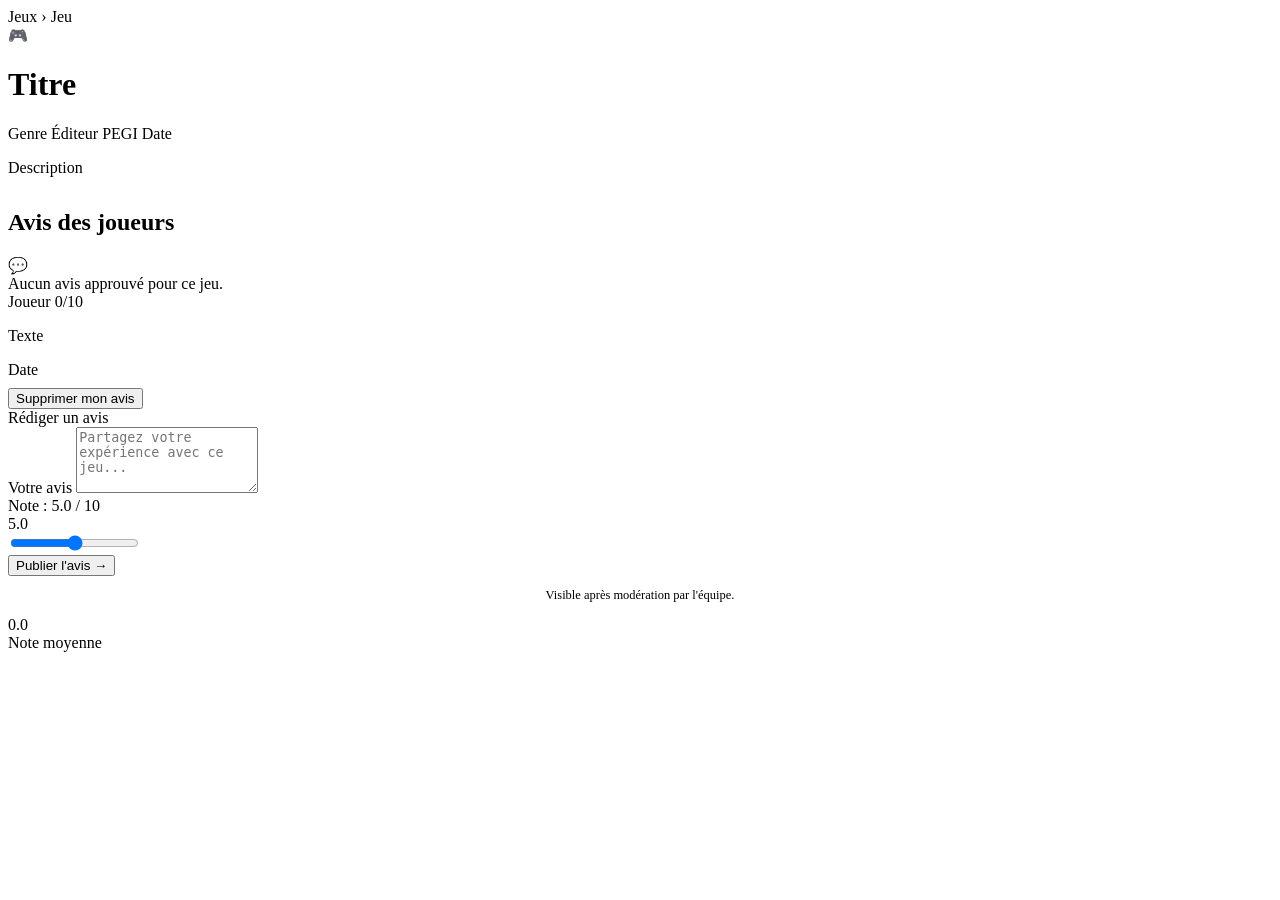
<file: src/main/resources/templates/joueur-jeu-detail.html>
<!DOCTYPE html>
<html xmlns:th="http://www.thymeleaf.org"
      th:replace="~{layout-joueur :: layout(${jeu.nom}, ~{::main})}">
<body><main>
<div class="container">
  <div class="breadcrumb">
    <a th:href="@{/joueur/jeux}">Jeux</a>
    <span class="breadcrumb__sep">›</span>
    <span th:text="${jeu.nom}">Jeu</span>
  </div>
  <div class="detail-layout">
    <!-- Colonne principale -->
    <div>
      <div class="jeu-cover-placeholder">🎮</div>
      <h1 class="jeu-title" th:text="${jeu.nom}">Titre</h1>
      <div class="jeu-meta-row">
        <span class="tag tag--accent" th:if="${jeu.genre != null}"          th:text="${jeu.genre.nom}">Genre</span>
        <span class="tag"             th:if="${jeu.editeur != null}"         th:text="${jeu.editeur.nom}">Éditeur</span>
        <span class="tag"             th:if="${jeu.classification != null}"  th:text="${jeu.classification.nom}">PEGI</span>
        <span class="tag"             th:if="${jeu.dateSortie != null}"      th:text="${jeu.dateSortie}">Date</span>
      </div>
      <p class="jeu-description" th:text="${jeu.description}">Description</p>

      <!-- Avis approuvés -->
      <div class="section__header" style="margin-top:2rem">
        <h2 class="section__title">Avis des joueurs</h2>
        <span class="section__count" th:text="${avis.size()} + ' avis approuvé(s)'"></span>
      </div>
      <div class="avis-list">
        <div th:if="${avis.isEmpty()}" class="empty-state">
          <div class="empty-state__icon">💬</div>
          <div class="empty-state__text">Aucun avis approuvé pour ce jeu.</div>
        </div>
        <div class="avis-card" th:each="a : ${avis}">
          <div class="avis-card__header">
            <span class="avis-card__author" th:text="${a.joueur?.pseudo}">Joueur</span>
            <span class="avis-card__note" th:text="${a.note}">0<span>/10</span></span>
          </div>
          <p class="avis-card__text" th:text="${a.description}">Texte</p>
          <div class="avis-card__date" th:text="${#temporals.format(a.dateDEnvoi,'dd/MM/yyyy')}">Date</div>
          <!-- Supprimer uniquement si c'est son propre avis -->
          <form th:if="${a.joueur?.id == joueurConnecte?.id}"
                th:action="@{/joueur/avis/{id}/supprimer(id=${a.id})}" method="post" style="margin-top:.6rem">
            <button type="submit" class="btn-sm btn-danger"
                    onclick="return confirm('Supprimer cet avis ?')">Supprimer mon avis</button>
          </form>
        </div>
      </div>

      <!-- Formulaire rédiger un avis -->
      <div class="avis-form-box">
        <div class="form-title">Rédiger un avis</div>
        <form th:action="@{/joueur/jeux/{id}/avis(id=${jeu.id})}" method="post" th:object="${avisForm}">
          <div class="form-group">
            <label class="form-label">Votre avis</label>
            <textarea class="form-control" th:field="*{description}" rows="4"
                      placeholder="Partagez votre expérience avec ce jeu..."></textarea>
            <div th:if="${#fields.hasErrors('description')}" class="form-error" th:errors="*{description}"></div>
          </div>
          <div class="form-group">
            <label class="form-label">Note : <span id="noteVal">5.0</span> / 10</label>
            <div class="note-display" id="noteDisplay">5.0</div>
            <input type="range" th:field="*{note}" min="0" max="10" step="0.5" value="5"
                   oninput="document.getElementById('noteVal').textContent=this.value;document.getElementById('noteDisplay').textContent=this.value"/>
            <div th:if="${#fields.hasErrors('note')}" class="form-error" th:errors="*{note}"></div>
          </div>
          <button type="submit" class="btn-full">Publier l'avis →</button>
          <p style="font-size:.78rem;color:var(--text3);text-align:center;margin-top:.75rem">
            Visible après modération par l'équipe.
          </p>
        </form>
      </div>
    </div>

    <!-- Colonne score -->
    <div>
      <div class="score-widget">
        <div class="score-number" th:text="${moyenneNote}">0.0</div>
        <div class="score-label">Note moyenne</div>
        <div class="score-count" th:text="${nombreAvis} + ' avis'"></div>
      </div>
    </div>
  </div>
</div>
</main></body></html>
</file>
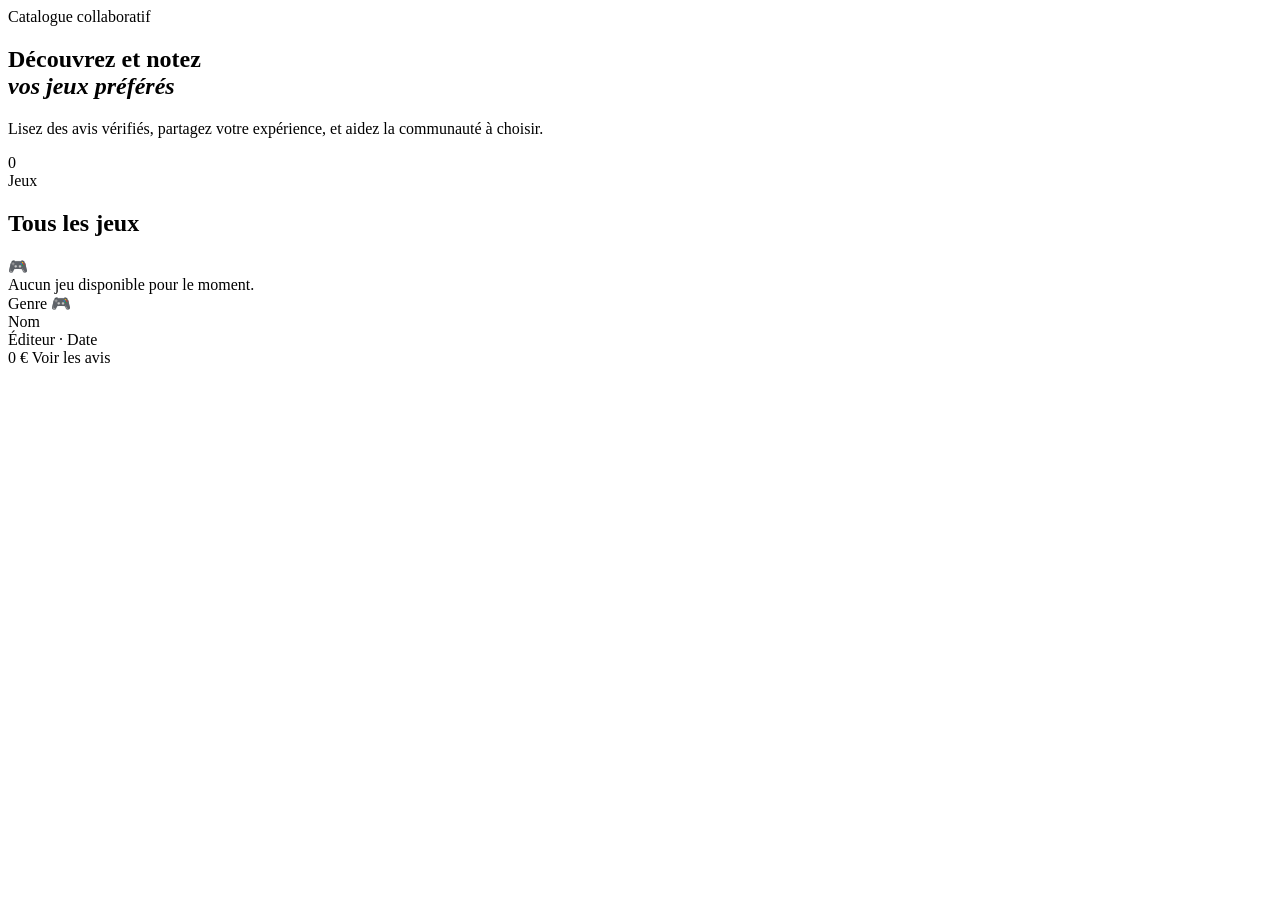
<file: src/main/resources/templates/joueur-jeux.html>
<!DOCTYPE html>
<html xmlns:th="http://www.thymeleaf.org"
      th:replace="~{layout-joueur :: layout('Catalogue', ~{::main})}">
<body><main>
<section class="hero">
  <div class="container">
    <div class="hero__label">Catalogue collaboratif</div>
    <h1 class="hero__title">Découvrez et notez<br/><em>vos jeux préférés</em></h1>
    <p class="hero__sub">Lisez des avis vérifiés, partagez votre expérience, et aidez la communauté à choisir.</p>
    <div class="hero__stats">
      <div>
        <div class="hero__stat-value" th:text="${jeux.size()}">0</div>
        <div class="hero__stat-label">Jeux</div>
      </div>
    </div>
  </div>
</section>
<section class="section">
  <div class="container">
    <div class="section__header">
      <h2 class="section__title">Tous les jeux</h2>
      <span class="section__count" th:text="${jeux.size()} + ' jeu(s)'"></span>
    </div>
    <div class="games-grid">
      <div th:if="${jeux.isEmpty()}" class="empty-state" style="grid-column:1/-1">
        <div class="empty-state__icon">🎮</div>
        <div class="empty-state__text">Aucun jeu disponible pour le moment.</div>
      </div>
      <a th:each="j : ${jeux}" class="game-card fade-up"
         th:href="@{/joueur/jeux/{id}(id=${j.id})}" style="text-decoration:none">
        <div class="game-card__cover">
          <span th:if="${j.genre != null}" class="game-card__genre-tag" th:text="${j.genre.nom}">Genre</span>
          🎮
        </div>
        <div class="game-card__body">
          <div class="game-card__title" th:text="${j.nom}">Nom</div>
          <div class="game-card__meta" th:text="${j.editeur?.nom} + ' · ' + ${j.dateSortie}">Éditeur · Date</div>
          <div class="game-card__footer">
            <span class="game-card__price" th:text="${j.prix} + ' €'">0 €</span>
            <span class="btn-sm btn-accent">Voir les avis</span>
          </div>
        </div>
      </a>
    </div>
  </div>
</section>
</main></body></html>
</file>
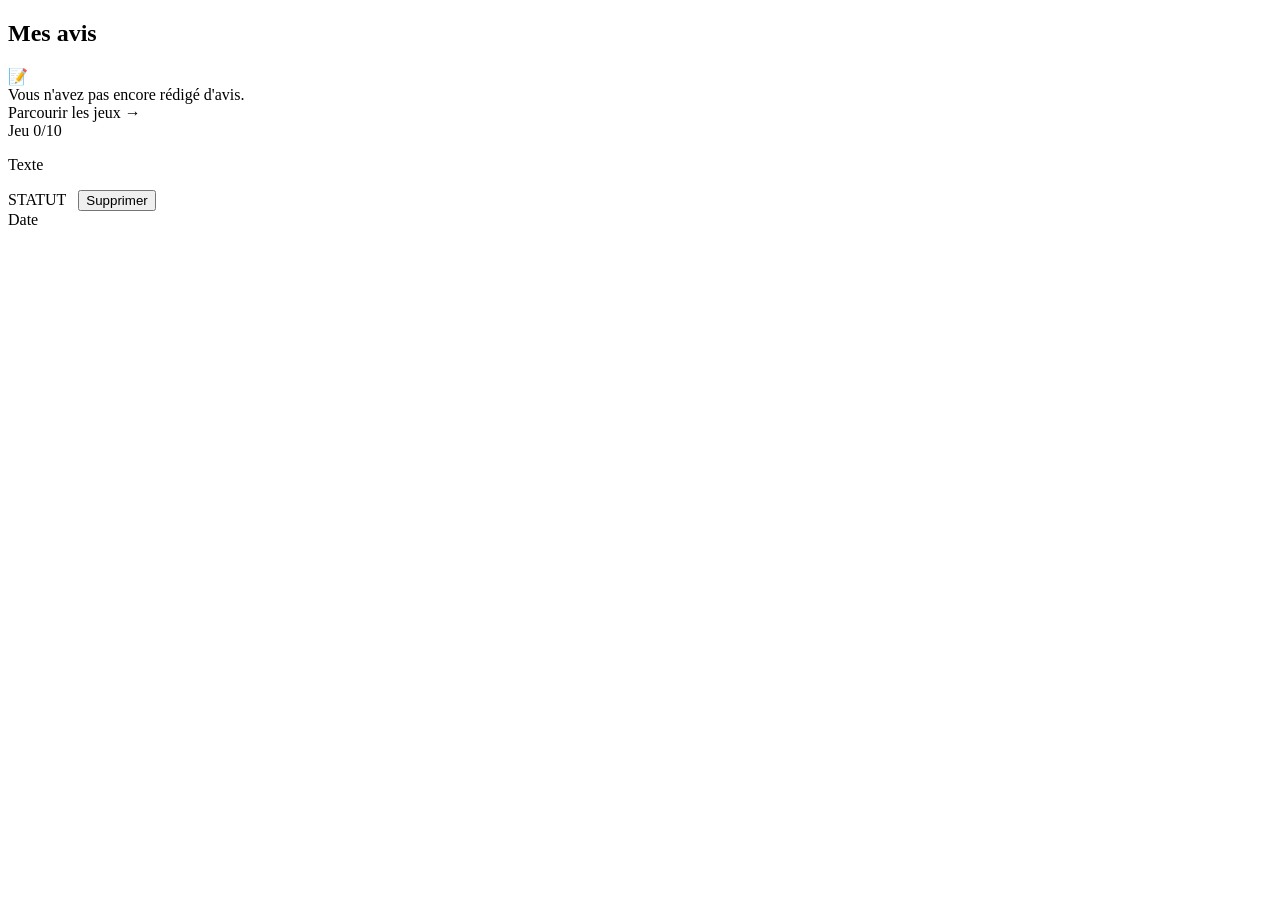
<file: src/main/resources/templates/joueur-mes-avis.html>
<!DOCTYPE html>
<html xmlns:th="http://www.thymeleaf.org"
      th:replace="~{layout-joueur :: layout('Mes avis', ~{::main})}">
<body><main>
<section class="section">
  <div class="container">
    <div class="section__header">
      <h2 class="section__title">Mes avis</h2>
      <span class="section__count" th:text="${mesAvis.size()} + ' avis soumis'"></span>
    </div>
    <div class="avis-list">
      <div th:if="${mesAvis.isEmpty()}" class="empty-state">
        <div class="empty-state__icon">📝</div>
        <div class="empty-state__text">Vous n'avez pas encore rédigé d'avis.<br/>
          <a th:href="@{/joueur/jeux}" style="color:var(--accent)">Parcourir les jeux →</a>
        </div>
      </div>
      <div class="avis-card" th:each="a : ${mesAvis}">
        <div class="avis-card__header">
          <span class="avis-card__author" th:text="${a.jeu?.nom}">Jeu</span>
          <span class="avis-card__note" th:text="${a.note}">0<span>/10</span></span>
        </div>
        <p class="avis-card__text" th:text="${a.description}">Texte</p>
        <div style="display:flex;align-items:center;gap:.75rem;margin-top:.5rem">
          <span class="status-pill"
            th:classappend="${a.statut.name() == 'APPROUVE'}    ? ' status-pill--approuve'   :
                            (${a.statut.name() == 'EN_ATTENTE'} ? ' status-pill--attente'    :
                            (${a.statut.name() == 'REJETE'}     ? ' status-pill--rejete'     :
                                                                    ' status-pill--moderation'))"
            th:text="${a.statut}">STATUT</span>
          <form th:action="@{/joueur/avis/{id}/supprimer(id=${a.id})}" method="post">
            <button type="submit" class="btn-sm btn-danger"
                    onclick="return confirm('Supprimer définitivement cet avis ?')">Supprimer</button>
          </form>
        </div>
        <div class="avis-card__date" th:text="${#temporals.format(a.dateDEnvoi,'dd/MM/yyyy')}">Date</div>
      </div>
    </div>
  </div>
</section>
</main></body></html>
</file>
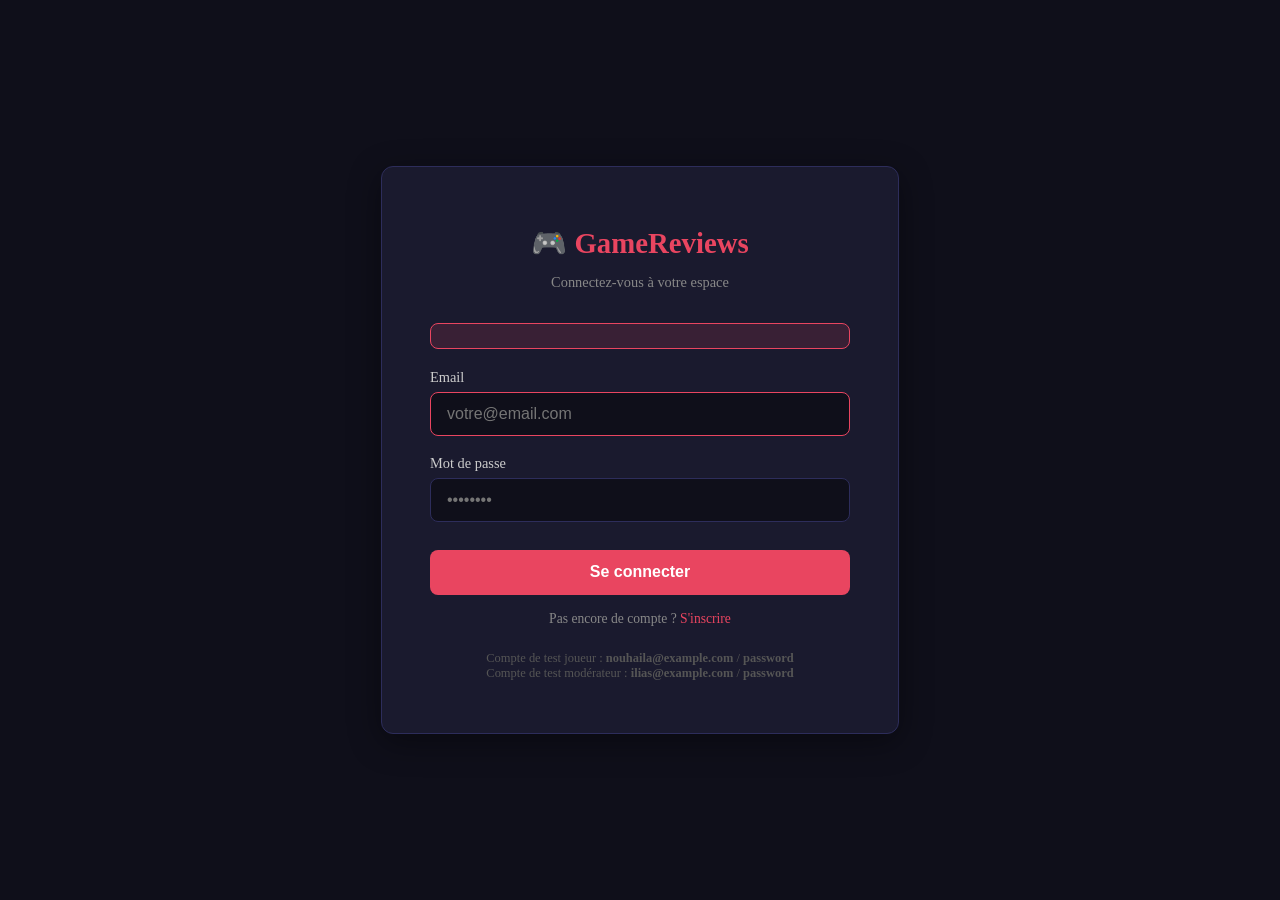
<file: src/main/resources/templates/login.html>
<!DOCTYPE html>
<html lang="fr" xmlns:th="http://www.thymeleaf.org">
<head>
    <meta charset="UTF-8"/>
    <meta name="viewport" content="width=device-width, initial-scale=1.0"/>
    <title>Connexion — Avis Jeux Vidéo</title>
    <link rel="stylesheet" th:href="@{/css/app.css}"/>
    <style>
        body { background: #0f0f1a; display: flex; align-items: center; justify-content: center; min-height: 100vh; margin: 0; }
        .login-card { background: #1a1a2e; border: 1px solid #2d2d5b; border-radius: 12px; padding: 2.5rem 3rem; width: 100%; max-width: 420px; box-shadow: 0 8px 32px rgba(0,0,0,.4); }
        .login-card h1 { color: #e94560; text-align: center; margin-bottom: .5rem; font-size: 1.8rem; }
        .login-card p.subtitle { color: #888; text-align: center; margin-bottom: 2rem; font-size: .9rem; }
        .form-group { margin-bottom: 1.2rem; }
        .form-group label { display: block; color: #ccc; margin-bottom: .4rem; font-size: .9rem; }
        .form-group input { width: 100%; padding: .75rem 1rem; background: #0f0f1a; border: 1px solid #2d2d5b; border-radius: 8px; color: #fff; font-size: 1rem; box-sizing: border-box; }
        .form-group input:focus { outline: none; border-color: #e94560; }
        .btn-login { width: 100%; padding: .85rem; background: #e94560; color: #fff; border: none; border-radius: 8px; font-size: 1rem; font-weight: 600; cursor: pointer; margin-top: .5rem; transition: background .2s; }
        .btn-login:hover { background: #c73652; }
        .alert-error { background: rgba(233,69,96,.15); border: 1px solid #e94560; color: #e94560; border-radius: 8px; padding: .75rem 1rem; margin-bottom: 1.2rem; text-align: center; font-size: .9rem; }
        .hint { color: #555; font-size: .78rem; margin-top: 1.5rem; text-align: center; }
        .link-register { color: #888; font-size: .85rem; margin-top: 1rem; text-align: center; }
        .link-register a { color: #e94560; text-decoration: none; }
        .link-register a:hover { text-decoration: underline; }
    </style>
</head>
<body>
<div class="login-card">
    <h1>🎮 GameReviews</h1>
    <p class="subtitle">Connectez-vous à votre espace</p>

    <div th:if="${erreur}" class="alert-error" th:text="${erreur}"></div>

    <form th:action="@{/connexion}" method="post">
        <div class="form-group">
            <label for="email">Email</label>
            <input type="email" id="email" name="email" placeholder="votre@email.com" required autofocus/>
        </div>
        <div class="form-group">
            <label for="motDePasse">Mot de passe</label>
            <input type="password" id="motDePasse" name="motDePasse" placeholder="••••••••" required/>
        </div>
        <button type="submit" class="btn-login">Se connecter</button>
    </form>

    <p class="link-register">
        Pas encore de compte ? <a th:href="@{/inscription}">S'inscrire</a>
    </p>

    <p class="hint">
        Compte de test joueur : <strong>nouhaila@example.com</strong> / <strong>password</strong><br/>
        Compte de test modérateur : <strong>ilias@example.com</strong> / <strong>password</strong>
    </p>
</div>
</body>
</html>
</file>
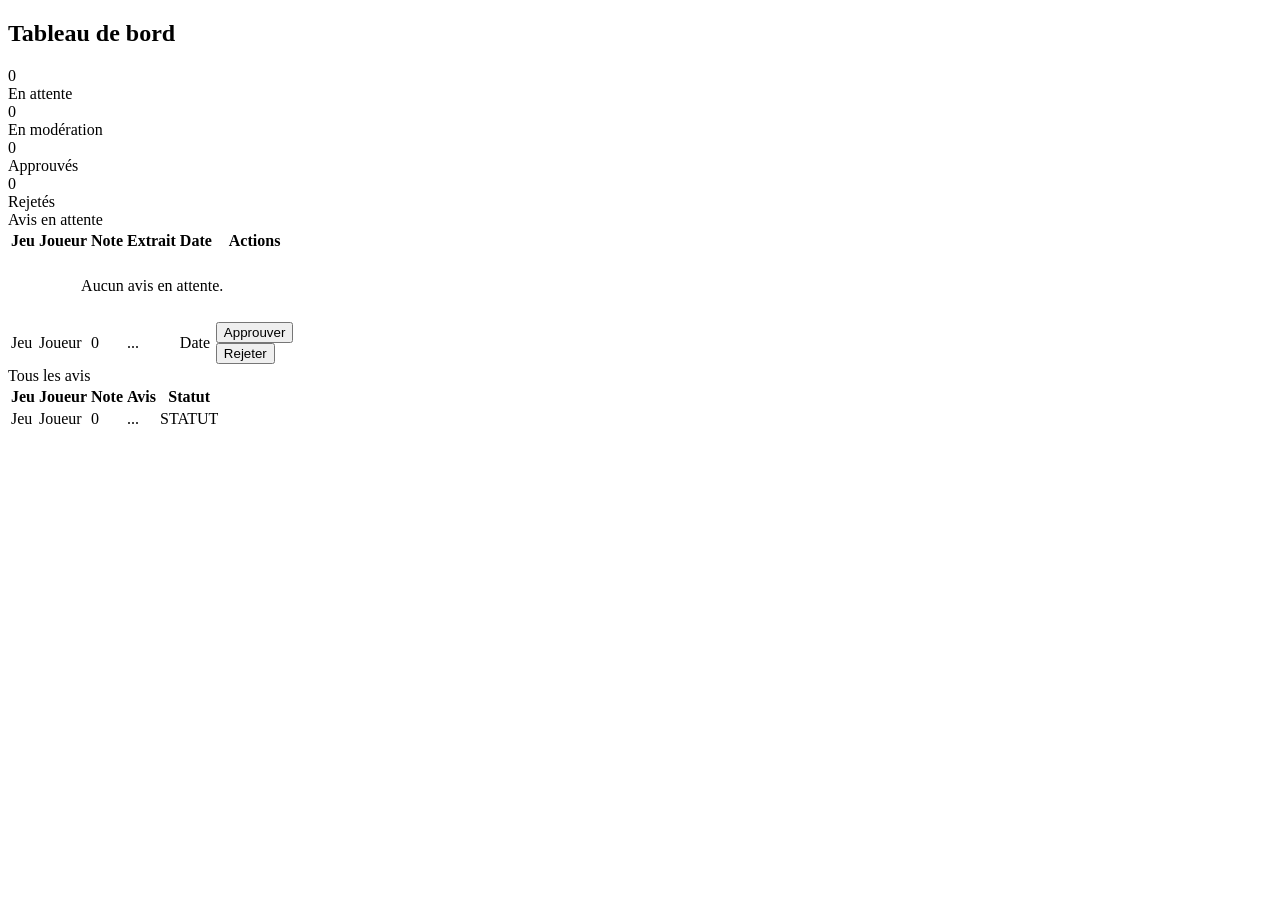
<file: src/main/resources/templates/moderateur-dashboard.html>
<!DOCTYPE html>
<html xmlns:th="http://www.thymeleaf.org"
      th:replace="~{layout-moderateur :: layout('Tableau de bord', ~{::main})}">
<body><main>
<section class="section">
  <div class="container">
    <div class="section__header">
      <h2 class="section__title">Tableau de bord</h2>
    </div>

    <!-- Stats -->
    <div class="mod-stats">
      <div class="mod-stat-card">
        <div class="mod-stat-card__value color-warning" th:text="${nbEnAttente}">0</div>
        <div class="mod-stat-card__label">En attente</div>
      </div>
      <div class="mod-stat-card">
        <div class="mod-stat-card__value color-accent2" th:text="${nbEnModeration}">0</div>
        <div class="mod-stat-card__label">En modération</div>
      </div>
      <div class="mod-stat-card">
        <div class="mod-stat-card__value color-success" th:text="${nbApprouves}">0</div>
        <div class="mod-stat-card__label">Approuvés</div>
      </div>
      <div class="mod-stat-card">
        <div class="mod-stat-card__value color-danger" th:text="${nbRejetes}">0</div>
        <div class="mod-stat-card__label">Rejetés</div>
      </div>
    </div>

    <!-- Avis à traiter -->
    <div class="mod-section">
      <div class="mod-section__title">Avis en attente</div>
      <table class="mod-table">
        <thead>
          <tr>
            <th>Jeu</th><th>Joueur</th><th>Note</th><th>Extrait</th><th>Date</th><th>Actions</th>
          </tr>
        </thead>
        <tbody>
          <tr th:if="${enAttente.isEmpty()}">
            <td colspan="6" class="empty-state" style="padding:1.5rem;text-align:center;color:var(--text3)">
              Aucun avis en attente.
            </td>
          </tr>
          <tr th:each="a : ${enAttente}">
            <td th:text="${a.jeu?.nom}">Jeu</td>
            <td th:text="${a.joueur?.pseudo}">Joueur</td>
            <td><span class="note-pill" th:text="${a.note} + '/10'">0</span></td>
            <td th:text="${#strings.abbreviate(a.description, 55)}">...</td>
            <td th:text="${#temporals.format(a.dateDEnvoi,'dd/MM/yy')}">Date</td>
            <td>
              <div class="mod-table__actions">
                <form th:action="@{/moderateur/avis/{id}/approuver(id=${a.id})}" method="post">
                  <button type="submit" class="btn-sm btn-success">Approuver</button>
                </form>
                <form th:action="@{/moderateur/avis/{id}/rejeter(id=${a.id})}" method="post">
                  <button type="submit" class="btn-sm btn-danger">Rejeter</button>
                </form>
              </div>
            </td>
          </tr>
        </tbody>
      </table>
    </div>

    <!-- Tous les avis -->
    <div class="mod-section">
      <div class="mod-section__title">Tous les avis</div>
      <table class="mod-table">
        <thead>
          <tr><th>Jeu</th><th>Joueur</th><th>Note</th><th>Avis</th><th>Statut</th></tr>
        </thead>
        <tbody>
          <tr th:each="a : ${tousLesAvis}">
            <td th:text="${a.jeu?.nom}">Jeu</td>
            <td th:text="${a.joueur?.pseudo}">Joueur</td>
            <td><span class="note-pill" th:text="${a.note} + '/10'">0</span></td>
            <td th:text="${#strings.abbreviate(a.description, 60)}">...</td>
            <td>
              <span class="status-pill"
                th:classappend="${a.statut.name() == 'APPROUVE'}      ? ' status-pill--approuve'   :
                                (${a.statut.name() == 'EN_ATTENTE'}   ? ' status-pill--attente'    :
                                (${a.statut.name() == 'REJETE'}       ? ' status-pill--rejete'     :
                                                                          ' status-pill--moderation'))"
                th:text="${a.statut}">STATUT</span>
            </td>
          </tr>
        </tbody>
      </table>
    </div>
  </div>
</section>
</main></body></html>
</file>
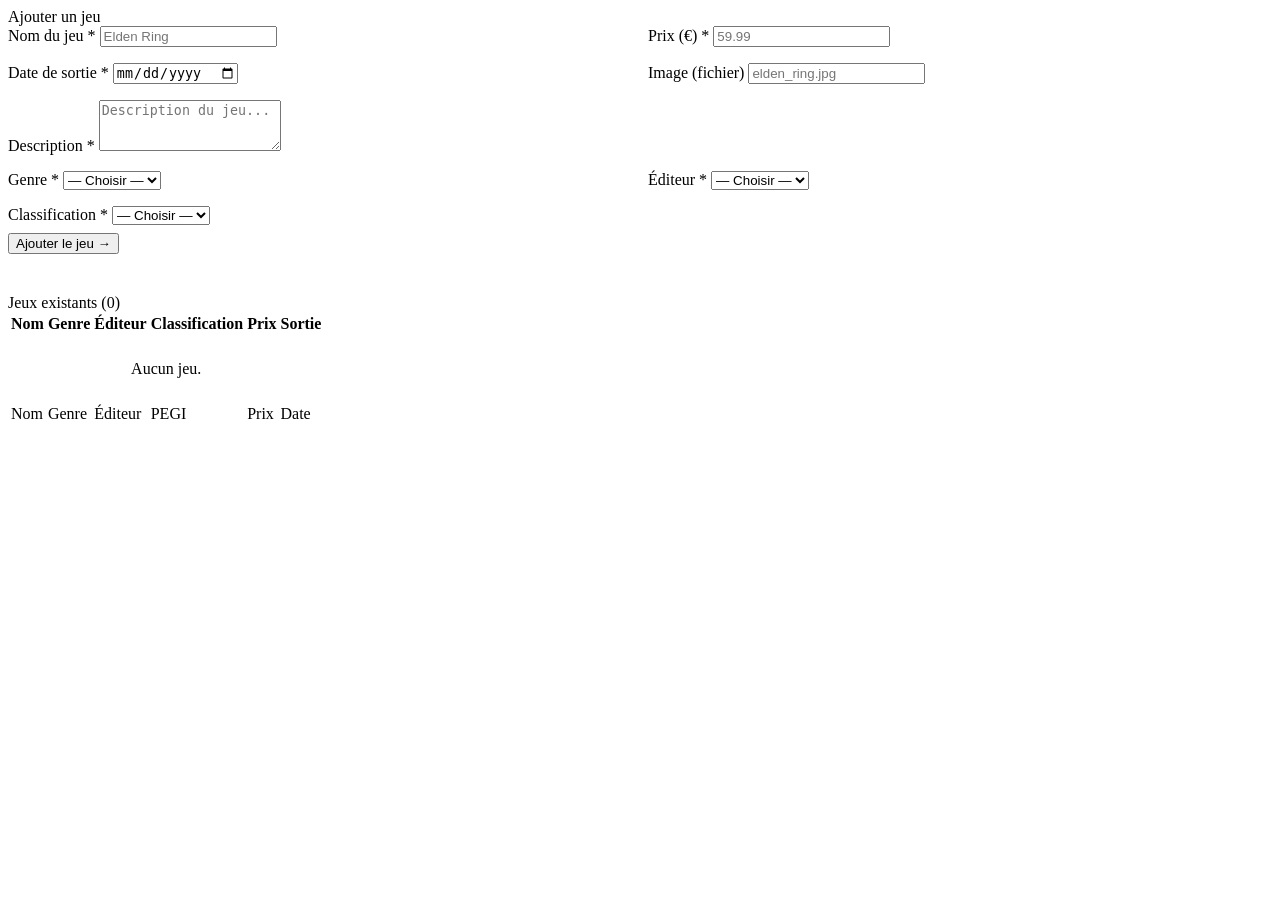
<file: src/main/resources/templates/moderateur-jeux.html>
<!DOCTYPE html>
<html xmlns:th="http://www.thymeleaf.org"
      th:replace="~{layout-moderateur :: layout('Gestion des jeux', ~{::main})}">
<body><main>
<section class="section">
  <div class="container">

    <!-- Formulaire ajout jeu -->
    <div class="avis-form-box" style="margin-bottom:2.5rem">
      <div class="form-title">Ajouter un jeu</div>
      <form th:action="@{/moderateur/jeux/ajouter}" method="post" th:object="${jeuForm}">
        <div style="display:grid;grid-template-columns:1fr 1fr;gap:1rem">
          <div class="form-group">
            <label class="form-label">Nom du jeu *</label>
            <input class="form-control" type="text" th:field="*{nom}" placeholder="Elden Ring"/>
          </div>
          <div class="form-group">
            <label class="form-label">Prix (€) *</label>
            <input class="form-control" type="number" th:field="*{prix}" min="0" step="0.01" placeholder="59.99"/>
          </div>
          <div class="form-group">
            <label class="form-label">Date de sortie *</label>
            <input class="form-control" type="date" th:field="*{dateSortie}"/>
          </div>
          <div class="form-group">
            <label class="form-label">Image (fichier)</label>
            <input class="form-control" type="text" th:field="*{image}" placeholder="elden_ring.jpg"/>
          </div>
          <div class="form-group" style="grid-column:1/-1">
            <label class="form-label">Description *</label>
            <textarea class="form-control" th:field="*{description}" rows="3" placeholder="Description du jeu..."></textarea>
          </div>
          <div class="form-group">
            <label class="form-label">Genre *</label>
            <select class="form-control" th:field="*{genreId}">
              <option value="">— Choisir —</option>
              <option th:each="g : ${genres}" th:value="${g.id}" th:text="${g.nom}">Genre</option>
            </select>
          </div>
          <div class="form-group">
            <label class="form-label">Éditeur *</label>
            <select class="form-control" th:field="*{editeurId}">
              <option value="">— Choisir —</option>
              <option th:each="e : ${editeurs}" th:value="${e.id}" th:text="${e.nom}">Éditeur</option>
            </select>
          </div>
          <div class="form-group">
            <label class="form-label">Classification *</label>
            <select class="form-control" th:field="*{classificationId}">
              <option value="">— Choisir —</option>
              <option th:each="c : ${classifications}" th:value="${c.id}" th:text="${c.nom}">PEGI</option>
            </select>
          </div>
        </div>
        <button type="submit" class="btn-full" style="margin-top:.5rem">Ajouter le jeu →</button>
      </form>
    </div>

    <!-- Liste des jeux -->
    <div class="mod-section">
      <div class="mod-section__title">Jeux existants (<span th:text="${jeux.size()}">0</span>)</div>
      <table class="mod-table">
        <thead>
          <tr><th>Nom</th><th>Genre</th><th>Éditeur</th><th>Classification</th><th>Prix</th><th>Sortie</th></tr>
        </thead>
        <tbody>
          <tr th:if="${jeux.isEmpty()}">
            <td colspan="6" style="text-align:center;padding:1.5rem;color:var(--text3)">Aucun jeu.</td>
          </tr>
          <tr th:each="j : ${jeux}">
            <td th:text="${j.nom}">Nom</td>
            <td th:text="${j.genre?.nom}">Genre</td>
            <td th:text="${j.editeur?.nom}">Éditeur</td>
            <td th:text="${j.classification?.nom}">PEGI</td>
            <td th:text="${j.prix} + ' €'">Prix</td>
            <td th:text="${j.dateSortie}">Date</td>
          </tr>
        </tbody>
      </table>
    </div>

  </div>
</section>
</main></body></html>
</file>
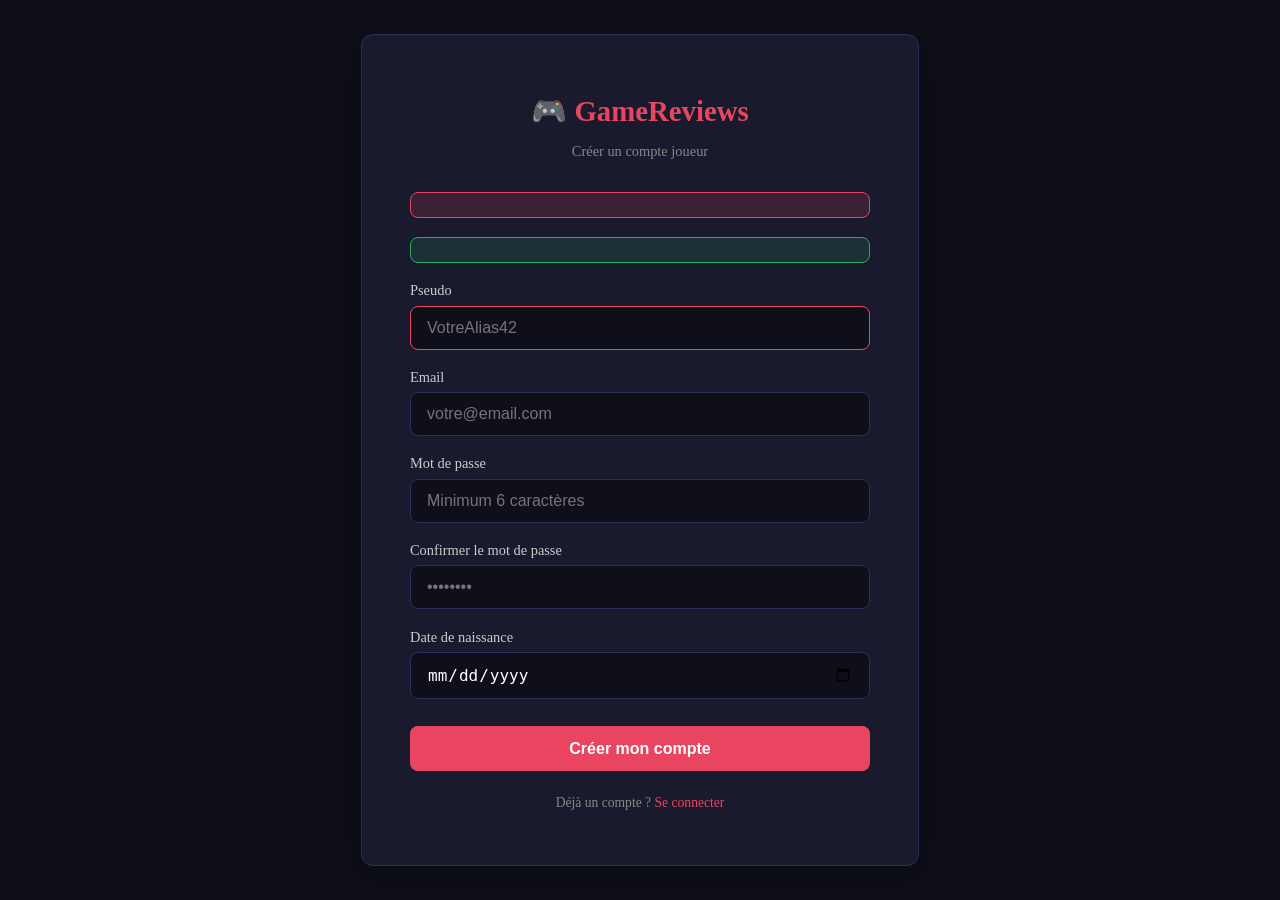
<file: src/main/resources/templates/register.html>
<!DOCTYPE html>
<html lang="fr" xmlns:th="http://www.thymeleaf.org">
<head>
    <meta charset="UTF-8"/>
    <meta name="viewport" content="width=device-width, initial-scale=1.0"/>
    <title>Inscription — Avis Jeux Vidéo</title>
    <link rel="stylesheet" th:href="@{/css/app.css}"/>
    <style>
        body { background: #0f0f1a; display: flex; align-items: center; justify-content: center; min-height: 100vh; margin: 0; padding: 2rem 0; box-sizing: border-box; }
        .register-card { background: #1a1a2e; border: 1px solid #2d2d5b; border-radius: 12px; padding: 2.5rem 3rem; width: 100%; max-width: 460px; box-shadow: 0 8px 32px rgba(0,0,0,.4); }
        .register-card h1 { color: #e94560; text-align: center; margin-bottom: .5rem; font-size: 1.8rem; }
        .register-card p.subtitle { color: #888; text-align: center; margin-bottom: 2rem; font-size: .9rem; }
        .form-group { margin-bottom: 1.2rem; }
        .form-group label { display: block; color: #ccc; margin-bottom: .4rem; font-size: .9rem; }
        .form-group input { width: 100%; padding: .75rem 1rem; background: #0f0f1a; border: 1px solid #2d2d5b; border-radius: 8px; color: #fff; font-size: 1rem; box-sizing: border-box; }
        .form-group input:focus { outline: none; border-color: #e94560; }
        .btn-register { width: 100%; padding: .85rem; background: #e94560; color: #fff; border: none; border-radius: 8px; font-size: 1rem; font-weight: 600; cursor: pointer; margin-top: .5rem; transition: background .2s; }
        .btn-register:hover { background: #c73652; }
        .alert-error   { background: rgba(233,69,96,.15); border: 1px solid #e94560; color: #e94560; border-radius: 8px; padding: .75rem 1rem; margin-bottom: 1.2rem; text-align: center; font-size: .9rem; }
        .alert-success { background: rgba(39,174,96,.15);  border: 1px solid #27ae60; color: #27ae60;  border-radius: 8px; padding: .75rem 1rem; margin-bottom: 1.2rem; text-align: center; font-size: .9rem; }
        .link-login { color: #888; font-size: .85rem; margin-top: 1.5rem; text-align: center; }
        .link-login a { color: #e94560; text-decoration: none; }
        .link-login a:hover { text-decoration: underline; }
        .field-error { color: #e94560; font-size: .78rem; margin-top: .3rem; }
    </style>
</head>
<body>
<div class="register-card">
    <h1>🎮 GameReviews</h1>
    <p class="subtitle">Créer un compte joueur</p>

    <div th:if="${erreur}"  class="alert-error"   th:text="${erreur}"></div>
    <div th:if="${succes}"  class="alert-success"  th:text="${succes}"></div>

    <form th:action="@{/inscription}" method="post">
        <div class="form-group">
            <label for="pseudo">Pseudo</label>
            <input type="text" id="pseudo" name="pseudo"
                   th:value="${param.pseudo}"
                   placeholder="VotreAlias42" required maxlength="50" autofocus/>
            <div th:if="${erreurPseudo}" class="field-error" th:text="${erreurPseudo}"></div>
        </div>
        <div class="form-group">
            <label for="email">Email</label>
            <input type="email" id="email" name="email"
                   th:value="${param.email}"
                   placeholder="votre@email.com" required/>
            <div th:if="${erreurEmail}" class="field-error" th:text="${erreurEmail}"></div>
        </div>
        <div class="form-group">
            <label for="motDePasse">Mot de passe</label>
            <input type="password" id="motDePasse" name="motDePasse"
                   placeholder="Minimum 6 caractères" required minlength="6"/>
        </div>
        <div class="form-group">
            <label for="confirmation">Confirmer le mot de passe</label>
            <input type="password" id="confirmation" name="confirmation"
                   placeholder="••••••••" required minlength="6"/>
            <div th:if="${erreurConfirmation}" class="field-error" th:text="${erreurConfirmation}"></div>
        </div>
        <div class="form-group">
            <label for="dateDeNaissance">Date de naissance</label>
            <input type="date" id="dateDeNaissance" name="dateDeNaissance"
                   th:value="${param.dateDeNaissance}" required/>
        </div>
        <button type="submit" class="btn-register">Créer mon compte</button>
    </form>

    <p class="link-login">
        Déjà un compte ? <a th:href="@{/connexion}">Se connecter</a>
    </p>
</div>
</body>
</html>
</file>
